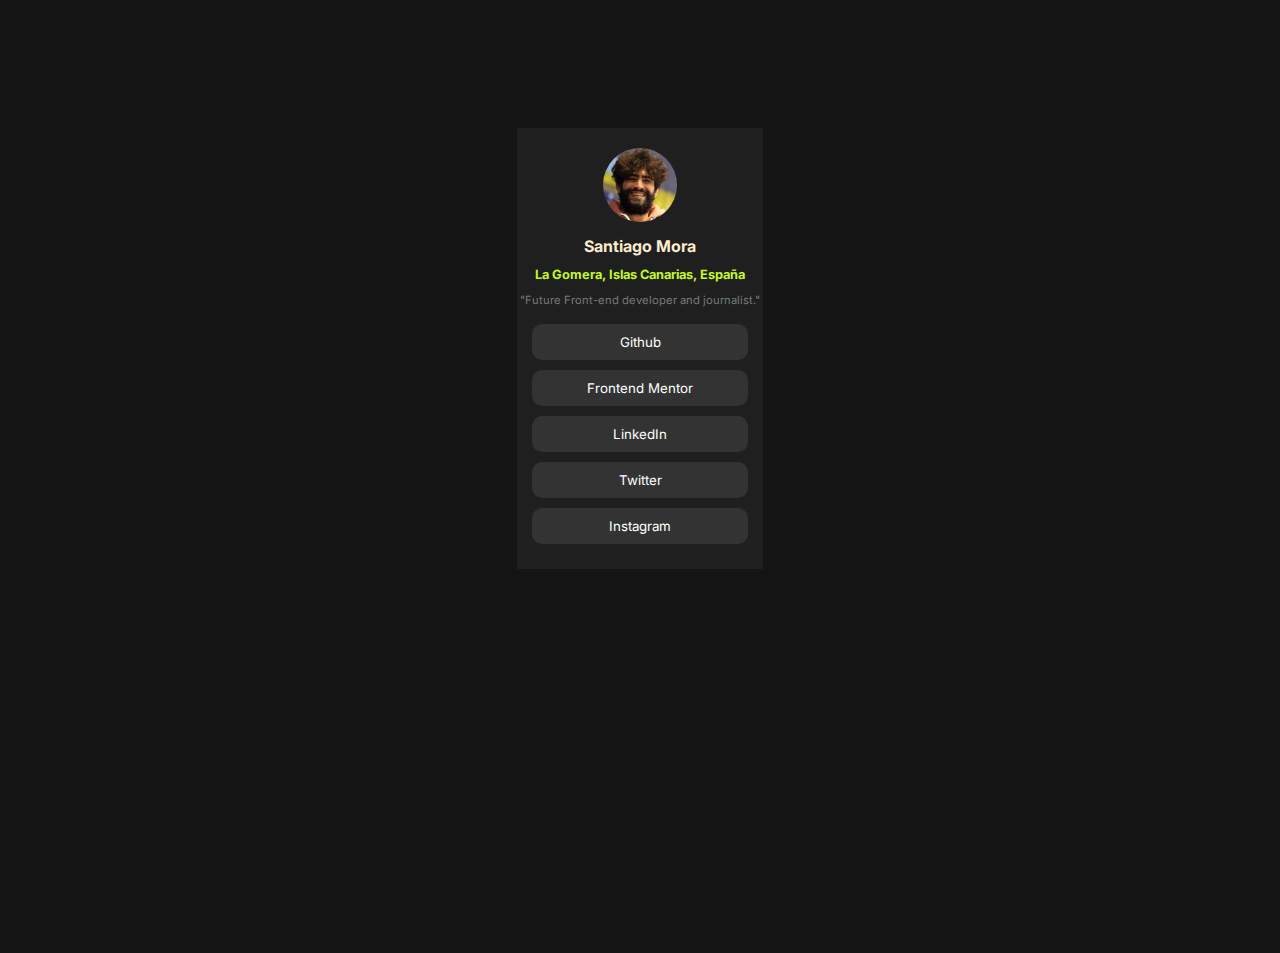
<file: social-links-profile-main/index.html>
<!DOCTYPE html>
<html lang="en">
<head>
  <header>
  <meta charset="UTF-8">
  <meta name="viewport" content="width=device-width, initial-scale=1.0"> <!-- displays site properly based on user's device -->
  <link rel="stylesheet" href="style.css">

  <link rel="preconnect" href="https://fonts.googleapis.com">
  <link rel="preconnect" href="https://fonts.gstatic.com" crossorigin>
  <link href="https://fonts.googleapis.com/css2?family=Inter:wght@100..900&display=swap" rel="stylesheet">

  <link rel="icon" type="image/png" sizes="32x32" href="./assets/images/favicon-32x32.png">
  
  <title>Frontend Mentor | Social links profile</title>
  </header>
</head>
<body>
  <main>

  <img src="assets/images/santi.jpeg">
  <h1>Santiago Mora</h1>
  <h2>La Gomera, Islas Canarias, España</h2>
  <p>"Future Front-end developer and journalist."</p>

  <section class="button">
  <button>Github</button>
  <button>Frontend Mentor</button>
  <button>LinkedIn</button>
  <button>Twitter</button>
  <button>Instagram</button>
  </section>
  
    </main>
  </body>
</html>
</file>
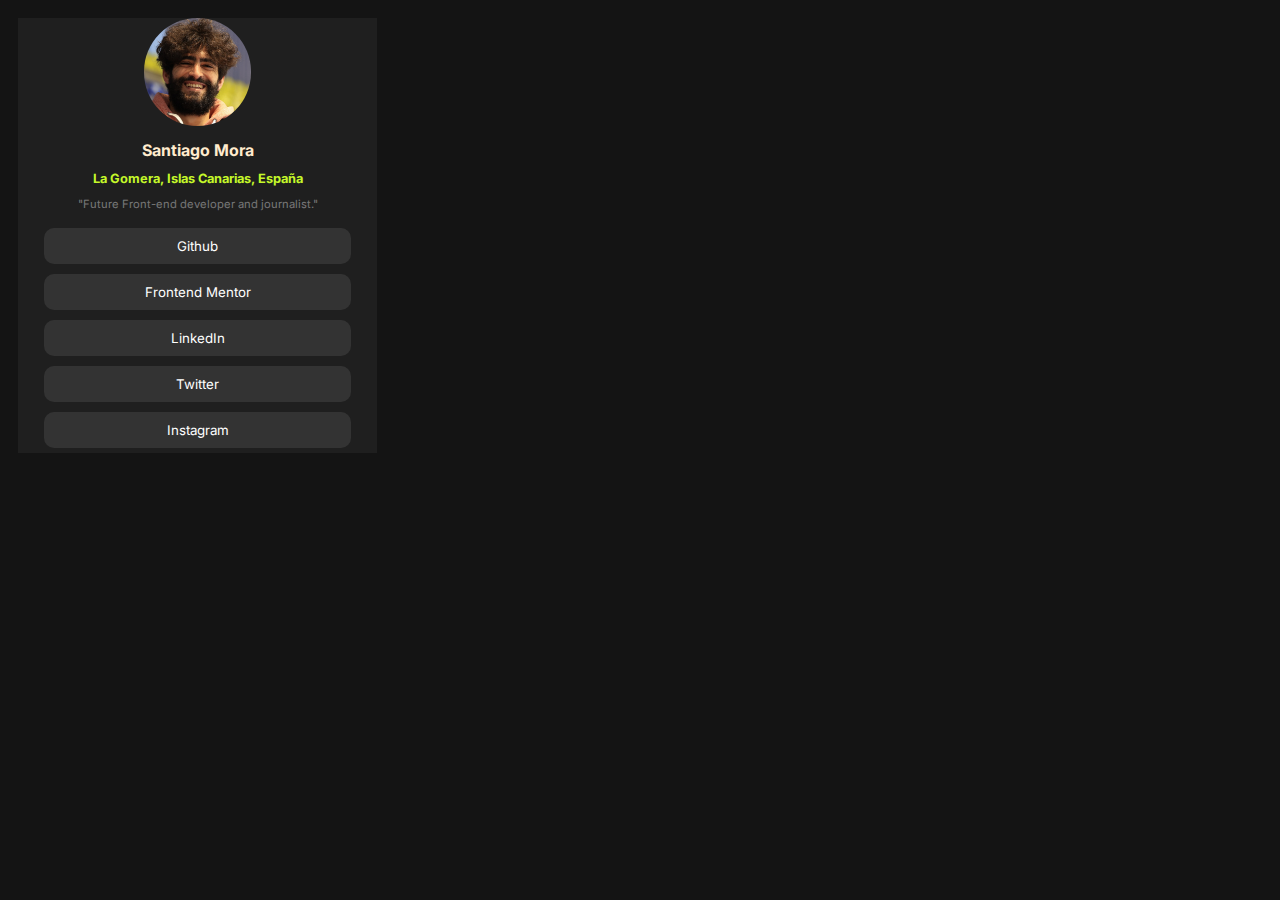
<file: social-links-profile-main/mobile-index.html>
<!DOCTYPE html>
<html lang="en">
<head>
  <header>
  <meta charset="UTF-8">
  <meta name="viewport" content="width=device-width, initial-scale=1.0"> <!-- displays site properly based on user's device -->
  <link rel="stylesheet" href="mobile-style.css">

  <link rel="preconnect" href="https://fonts.googleapis.com">
  <link rel="preconnect" href="https://fonts.gstatic.com" crossorigin>
  <link href="https://fonts.googleapis.com/css2?family=Inter:wght@100..900&display=swap" rel="stylesheet">

  <link rel="icon" type="image/png" sizes="32x32" href="./assets/images/favicon-32x32.png">
  
  <title>Frontend Mentor | Social links profile</title>
  </header>
</head>
<body>
  <main>

  <img src="assets/images/santi.jpeg">
  <h1>Santiago Mora</h1>
  <h2>La Gomera, Islas Canarias, España</h2>
  <p>"Future Front-end developer and journalist."</p>

  <section class="button">
  <button>Github</button>
  <button>Frontend Mentor</button>
  <button>LinkedIn</button>
  <button>Twitter</button>
  <button>Instagram</button>
  </section>
  
    </main>
  </body>
</html>
</file>
<file: social-links-profile-main/style.css>
:root {
    --Green: hsl(75, 94%, 57%)
    /* ### Neutral */
  
   --White: hsl(0, 0%, 100%);
   --Grey: hsl(0, 0%, 20%);
   --DarkGrey: hsl(0, 0%, 12%);
   --OffBlack: hsl(0, 0%, 8%);
  }
*{
    align-items: center;
    text-align: center;
    max-width: 1440px;
    max-height: 900px;
    font-family: "Inter", Arial, Helvetica, sans-serif;
    box-sizing: content-box;
}

html{
    background-color: var(--OffBlack);
    padding: 10% 10% 30% 10%;
}

body{
    background-color: var(--DarkGrey);
    background-size: 10%;
    max-width: 100%;
    margin: 0 38%;
    padding: 20px 0;
}
img{
    border-radius: 100%;
    align-self: center;
    max-width: 30%;
}
button{
    background-color: var(--Grey);
    color: white;
    display: inline-block;
    border: 3px;
    font-size: bolder;
    border-radius: 10px;
    width: 80%;
    padding: 10px;
    margin: 5px;
}

h1, h2{
    color: blanchedalmond;
    font-size: 1rem;
}

h2{
    color: hsl(75, 94%, 57%);
    font-size: 0.8rem;
}
p{
font-size: 0.7rem;
color: rgba(255, 255, 255, 0.4);
max-width: 110%;
}
</file>
<file: social-links-profile-main/mobile-style.css>
:root {
    --Green: hsl(75, 94%, 57%)
    /* ### Neutral */
  
   --White: hsl(0, 0%, 100%);
   --Grey: hsl(0, 0%, 20%);
   --DarkGrey: hsl(0, 0%, 12%);
   --OffBlack: hsl(0, 0%, 8%);
  }
*{
    align-items: center;
    text-align: center;
    max-width: 375px;
    font-family: "Inter", Arial, Helvetica, sans-serif;
    box-sizing: content-box;
}

html{
    background-color: var(--OffBlack);
    padding: 10px;
}

body{
    background-color: var(--DarkGrey);
    background-size: 10%;
    max-width: 100%;
}
img{
    border-radius: 100%;
    align-self: center;
    max-width: 30%;
}
button{
    background-color: var(--Grey);
    color: white;
    display: inline-block;
    border: 3px;
    font-size: bolder;
    border-radius: 10px;
    width: 80%;
    padding: 10px;
    margin: 5px;
}

h1, h2{
    color: blanchedalmond;
    font-size: 1rem;
}

h2{
    color: hsl(75, 94%, 57%);
    font-size: 0.8rem;
}
p{
font-size: 0.7rem;
color: rgba(255, 255, 255, 0.4);
max-width: 110%;
}
</file>
